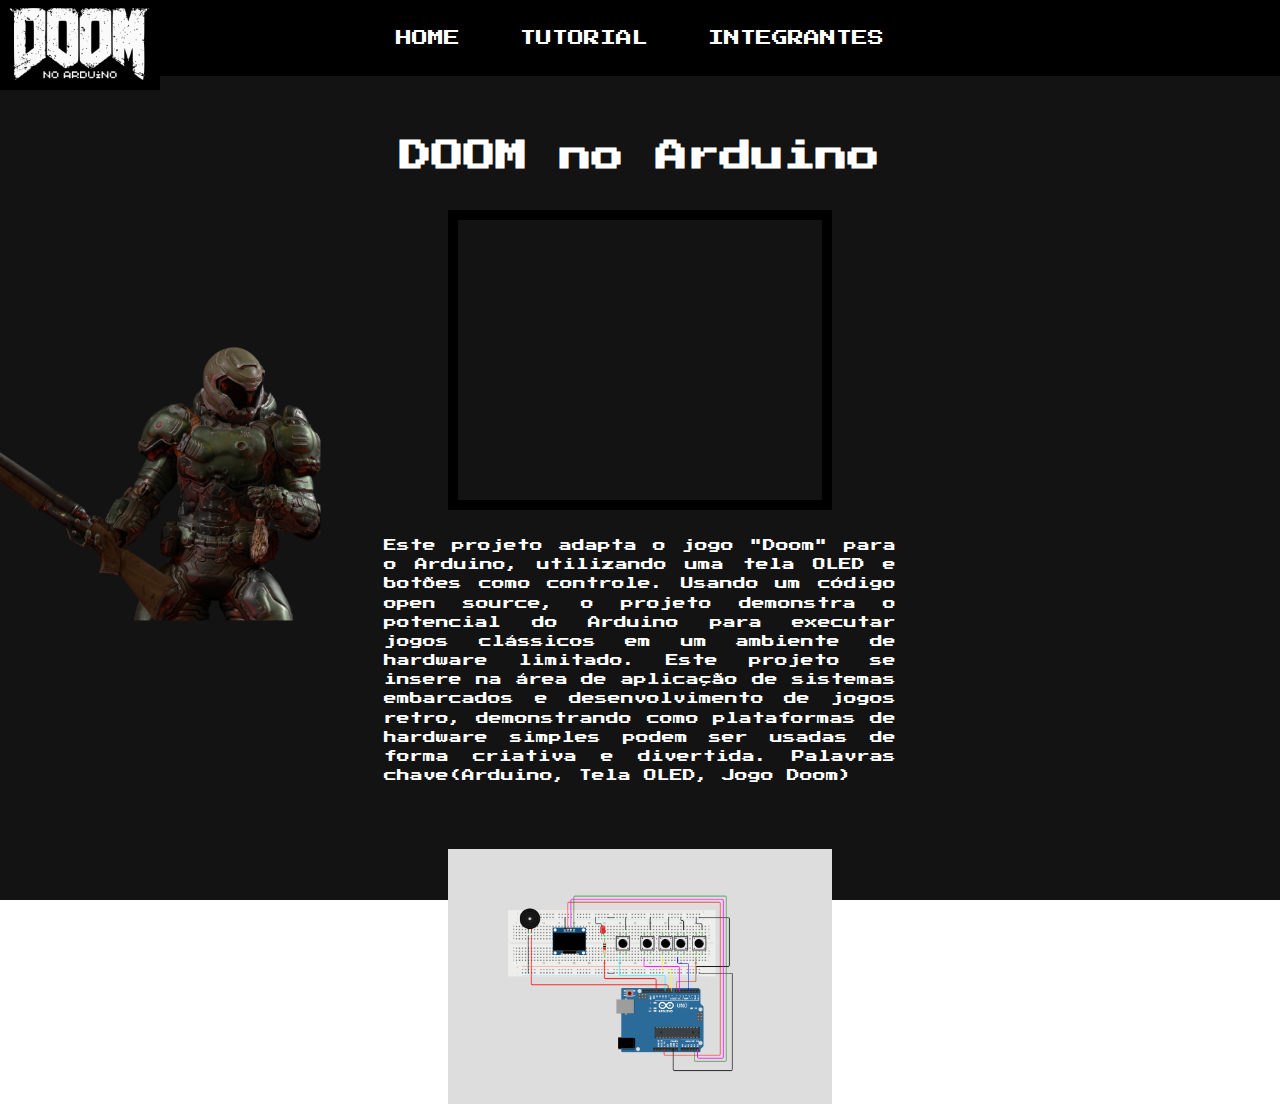
<file: index.html>
<!DOCTYPE html>
<html lang="pt-BR">
<head>
    <meta charset="UTF-8">
    <meta name="viewport" content="width=device-width, initial-scale=1.0">

    <title>Doom</title>
    <style>
        @import url('https://fonts.googleapis.com/css2?family=Bebas+Neue&family=Jacquarda+Bastarda+9&family=Press+Start+2P&family=Protest+Guerrilla&family=Silkscreen:wght@400;700&family=Wendy+One&display=swap');
        </style>
<link rel="stylesheet" href="./style.css">
</head>
<body>
    <header class="indeex">
        <nav>
          <img src="./imagens/DOOM1.jpg" class="img1">
          <a href="./index.html">HOME</a>
          <a href="./tutorial.html">TUTORIAL</a>
          <a href="./integrantes.html">INTEGRANTES</a>
        </nav>
    </header>

    <div class="titulo1">
        <h1 class="titulo1">DOOM no Arduino</h1>
    </div>
        <iframe src="https://www.youtube.com/embed/MuYXhffJzsQ?si=3VmsbAR_R_Vp71Ld" class="video1" frameborder="0" allow="accelerometer; autoplay; clipboard-write; encrypted-media; gyroscope; picture-in-picture; web-share" referrerpolicy="strict-origin-when-cross-origin" allowfullscreen></iframe>
     <div class="texto1">
        <p>Este projeto adapta o jogo "Doom" para o Arduino, utilizando uma tela OLED e botões como controle. Usando um código open source, o projeto demonstra o potencial do Arduino para executar jogos clássicos em um ambiente de hardware limitado. Este projeto se insere na área de aplicação de sistemas embarcados e desenvolvimento de jogos retro, demonstrando como plataformas de hardware simples podem ser usadas de forma criativa e divertida. Palavras chave(Arduino, Tela OLED, Jogo Doom)</p>

     </div>
     <img src="./imagens/arduino modelo 2.png" class="modelo">
</body>
</html>
</file>
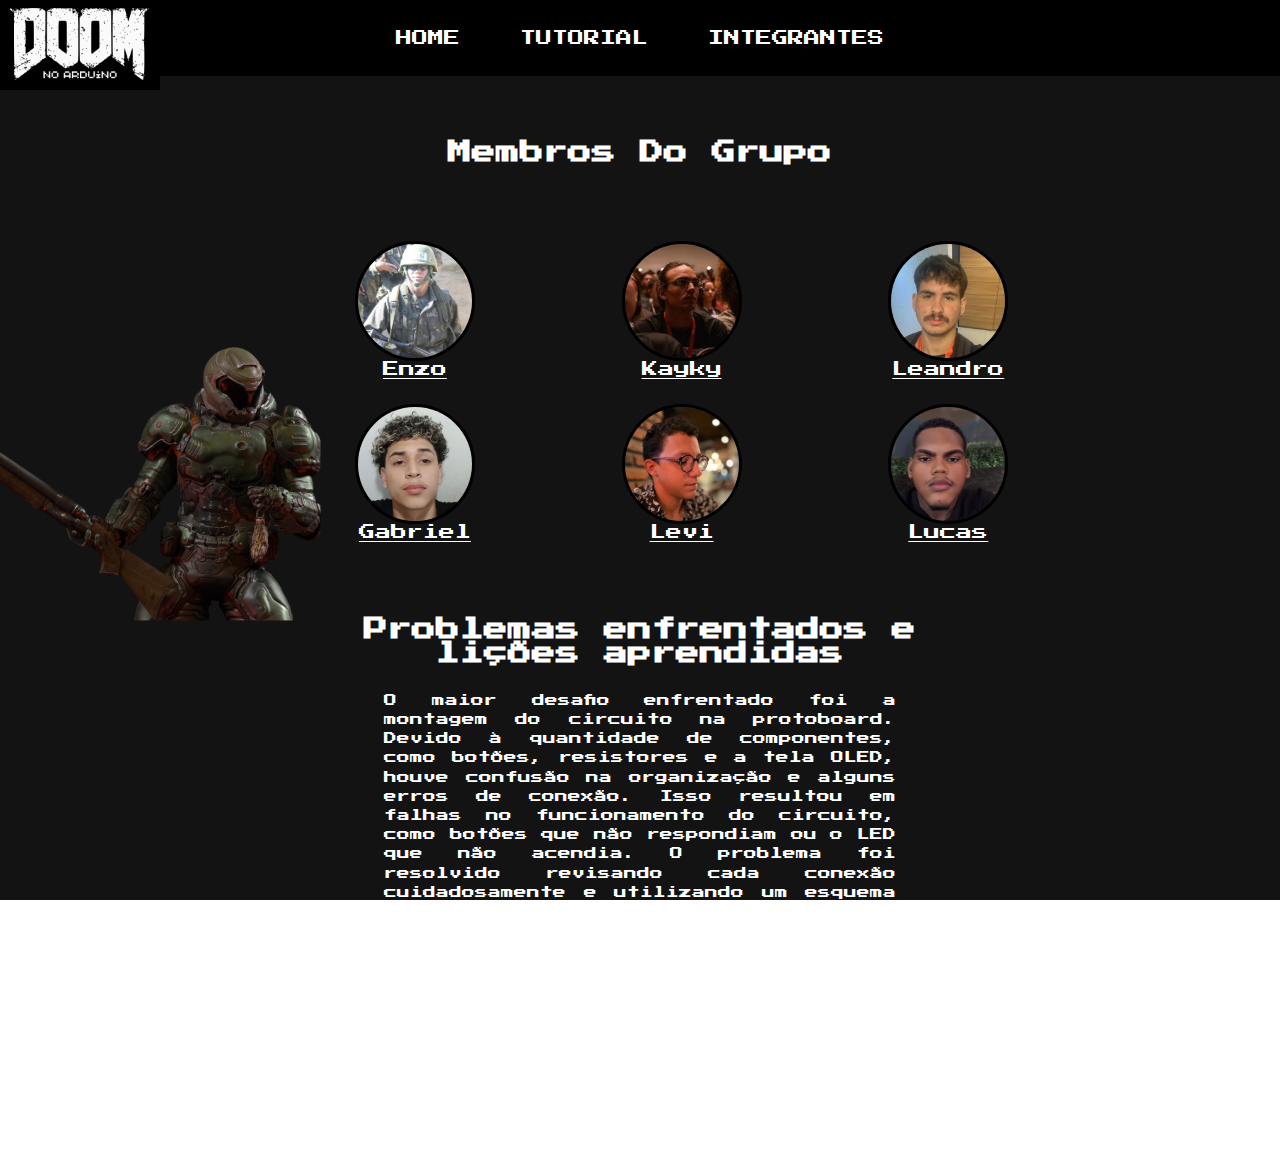
<file: integrantes.html>
<!DOCTYPE html>
<html lang="pt-BR">
<head>
    <meta charset="UTF-8">
    <meta name="viewport" content="width=device-width, initial-scale=1.0">

    <title>Doom</title>
    <style>
        @import url('https://fonts.googleapis.com/css2?family=Bebas+Neue&family=Jacquarda+Bastarda+9&family=Press+Start+2P&family=Protest+Guerrilla&family=Silkscreen:wght@400;700&family=Wendy+One&display=swap');
        </style>
<link rel="stylesheet" href="./style.css">
</head>
<body>
    <header class="indeex">
        <nav>
          <img src="./imagens/DOOM1.jpg" class="img1">
          <a href="./index.html">HOME</a>
          <a href="./tutorial.html">TUTORIAL</a>
          <a href="./integrantes.html">INTEGRANTES</a>
        </nav>
    </header>
<div class="titulo1"><h2>Membros Do Grupo</h2></div>
<div class="container">
    <div class="membro">
        <img src="./imagens/membro1.JPG" alt="Enzo" class="imagemmembros">
        <a href="https://www.linkedin.com/in/enzo-antu%C3%B1a-ferreira-728a232b7/" target="_blank">Enzo</a>
    </div>
    <div class="membro">
        <img src="./imagens/membro2.jpeg" alt="Kayky" class="imagemmembros">
        <a href="https://www.linkedin.com/in/leandro-morais-luz/?utm_source=share&utm_campaign=share_via&utm_content=profile&utm_medium=ios_app" target="_blank">Kayky</a>
    </div>
    <div class="membro">
        <img src="./imagens/membro3.jpeg" alt="Leandro" class="imagemmembros">
        <a href="https://www.linkedin.com/in/kayky-dias-oliveira" target="_blank">Leandro</a>
    </div>
    <div class="membro">
        <img src="./imagens/membro4.jpeg" alt="Gabriel" class="imagemmembros">
        <a href="https://www.linkedin.com/in/gabriel-dev-souza/" target="_blank">Gabriel</a>
    </div>
    <div class="membro">
        <img src="./imagens/membro5.jpeg" alt="Levi" class="imagemmembros">
        <a href="https://www.linkedin.com/in/levi-moraes-5486a4304/?utm_source=share&utm_campaign=share_via&utm_content=profile&utm_medium=ios_app" target="_blank">Levi</a>
    </div>
    <div class="membro">
        <img src="./imagens/membro6.jpeg" alt="Lucas" class="imagemmembros">
        <a href="https://www.linkedin.com/in/lucas-adriano-6742ba2b7/?utm_source=share&utm_campaign=share_via&utm_content=profile&utm_medium=ios_app" target="_blank">Lucas</a>
    </div>
</div>
<div class="titulo1"><h2>Problemas enfrentados e lições aprendidas</h2></div>
    <div class="texto1"><p>O maior desafio enfrentado foi a montagem do circuito na protoboard. Devido à quantidade de componentes, como botões, resistores e a tela OLED, houve confusão na organização e alguns erros de conexão. Isso resultou em falhas no funcionamento do circuito, como botões que não respondiam ou o LED que não acendia. O problema foi resolvido revisando cada conexão cuidadosamente e utilizando um esquema mais claro para organizar os componentes na protoboard. A principal lição aprendida foi a importância de seguir um planejamento detalhado na montagem e de verificar cada conexão passo a passo para evitar retrabalho. Além disso, percebemos como a comunicação entre os membros da equipe é essencial para garantir que todos compreendam o esquema e possam colaborar efetivamente. Essas experiências reforçaram nossa atenção aos detalhes e nosso trabalho em equipe.</p></div>
</body>
</html>
</file>
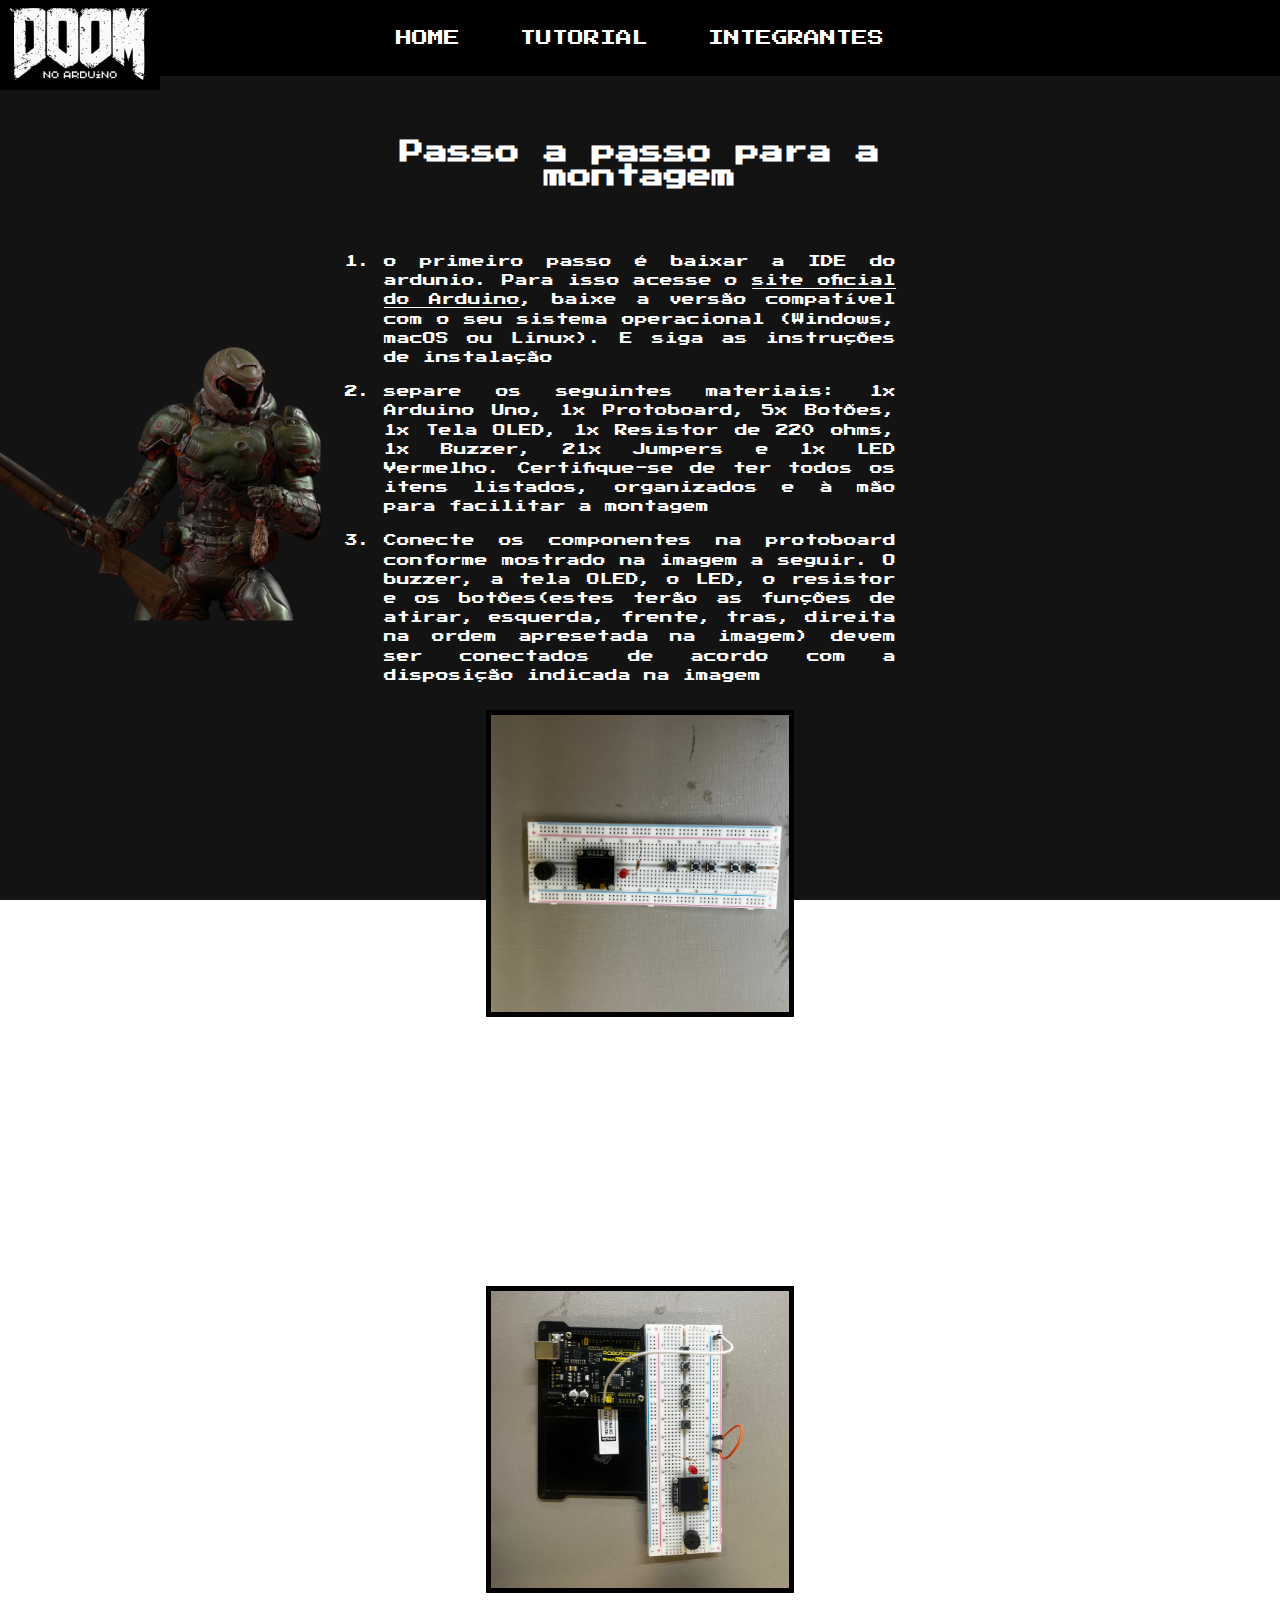
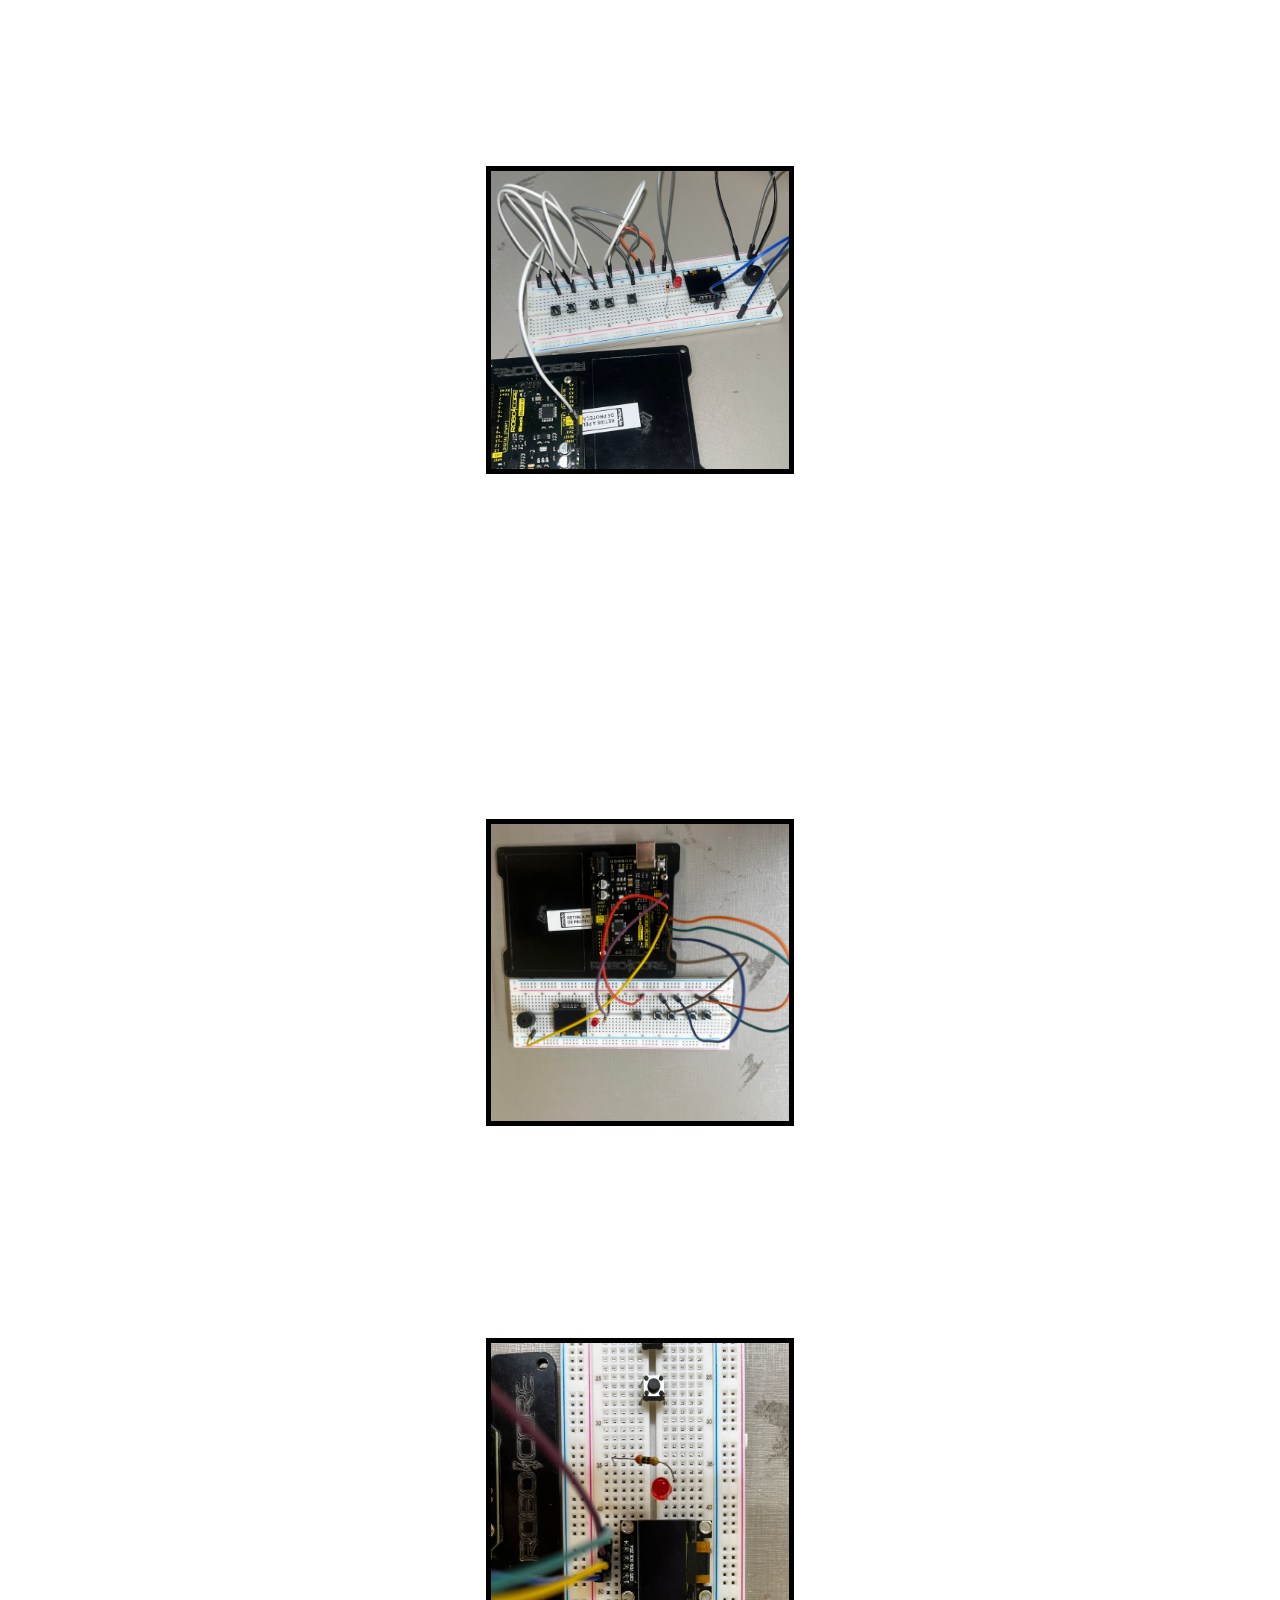
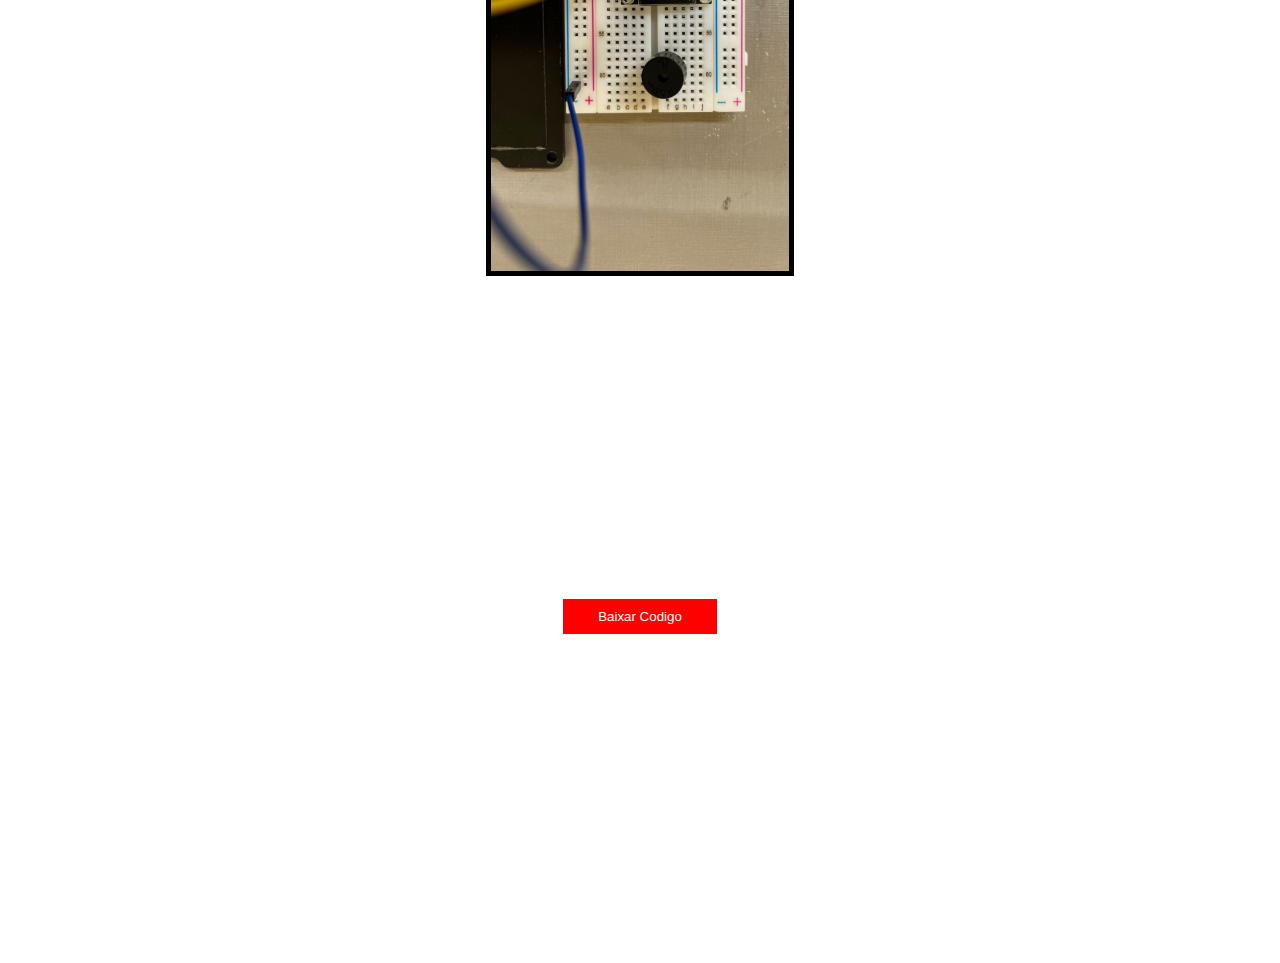
<file: tutorial.html>
<!DOCTYPE html>
<html lang="pt-BR">
<head>
    <meta charset="UTF-8">
    <meta name="viewport" content="width=device-width, initial-scale=1.0">

    <title>Doom</title>
    <style>
        @import url('https://fonts.googleapis.com/css2?family=Bebas+Neue&family=Jacquarda+Bastarda+9&family=Press+Start+2P&family=Protest+Guerrilla&family=Silkscreen:wght@400;700&family=Wendy+One&display=swap');
        </style>
<link rel="stylesheet" href="./style.css">
</head>
<body>
    <header class="indeex">
        <nav>
          <img src="./imagens/DOOM1.jpg" class="img1">
          <a href="./index.html">HOME</a>
          <a href="./tutorial.html">TUTORIAL</a>
          <a href="./integrantes.html">INTEGRANTES</a>
        </nav>
    </header>
<div class="titulo1"><h2>Passo a passo para a montagem</h2></div>
<div class="lista">
    <ol>
        <li>o primeiro passo é baixar a IDE do ardunio. Para isso acesse o <a href="https://www.arduino.cc/en/software" target="_blank">site oficial do Arduino</a>, baixe a versão compatível com o seu sistema operacional (Windows, macOS ou Linux). E siga as instruções de instalação</li>
    
        <li>separe os seguintes materiais: 1x Arduino Uno, 1x Protoboard, 5x Botões, 1x Tela OLED, 1x Resistor de 220 ohms, 1x Buzzer, 21x Jumpers e 1x LED Vermelho. Certifique-se de ter todos os itens listados, organizados e à mão para facilitar a montagem</li>
    
        <li>Conecte os componentes na protoboard conforme mostrado na imagem a seguir. O buzzer, a tela OLED, o LED, o resistor e os botões(estes terão as funções de atirar, esquerda, frente, tras, direita na ordem apresetada na imagem) devem ser conectados de acordo com a disposição indicada na imagem</li>
        <img src="./imagens/tut1.jpeg" class="imagemtut">
        <li>Conecte o pino GND (terra) da sua placa Arduino ao trilho de linha negativa (geralmente marcado com um sinal de menos "-") da sua protoboard. Em seguida, faça a conexão entre os quatro trilhos negativos da protoboard, garantindo que todos compartilhem uma referência comum de terra. Isso é essencial para o funcionamento correto do circuito e para que todos os componentes na protoboard funcionem adequadamente</li>
        <img src="./imagens/tut2.jpeg" class="imagemtut">
        <li>Conecte o terminal negativo de todos os componentes à parte negativa da protoboard, que já está conectada ao pino GND do Arduino. Isso garantirá que todos os componentes compartilhem uma referência comum de terra, permitindo o funcionamento adequado do circuito</li>
        <img src="./imagens/tut3.jpeg" class="imagemtut">
        <li>Agora, conecte os componentes à placa Arduino da seguinte forma: o terminal positivo do LED, que estará conectado a um resistor, deve ser ligado ao pino 13; o terminal positivo do buzzer deve ser conectado ao pino 9; o terminal positivo do botão de atirar deve ser conectado ao pino 10; o terminal positivo do botão de ir para a esquerda deve ser conectado ao pino 6; o terminal positivo do botão de ir para frente deve ser conectado ao pino 8; o terminal positivo do botão de ir para trás deve ser conectado ao pino 3; e o terminal positivo do botão de ir para a direita deve ser conectado ao pino 7</li>
        <img src="./imagens/tut4.jpeg" class="imagemtut">
        <li>Para conectar a tela OLED ao Arduino, faça as seguintes conexões: o pino VDD da tela deve ser conectado ao pino 3,3V do Arduino, o pino SCK deve ser conectado ao pino A5 e o pino SDA deve ser conectado ao pino A4. Essas conexões permitirão que a tela OLED se comunique corretamente com o Arduino e seja alimentada adequadamente.</li>
        <img src="./imagens/tut5.jpeg" class="imagemtut">
        <li>Antes de carregar o código no Arduino, abra a IDE do Arduino e selecione a placa correta. Para isso, vá até o menu Ferramentas > Placa e escolha "Arduino Uno" (ou o modelo correspondente ao seu Arduino). Em seguida, baixe o código do projeto pelo <a href="https://github.com/kaykyDias04/doom-arduino-uno" target="_blank">GitHub</a> ou pelo botão de download disponível. Após o download, conecte o Arduino ao seu computador usando o cabo USB. Carregue o código baixado na IDE do Arduino, clicando no botão de upload. Assim que o código for carregado, ao pressionar o botão de atirar, o jogo começará</li>
    
    </ol>
    <button id="botao">Baixar Codigo</button>
    <iframe src="https://www.youtube.com/embed/I2pslI8NRAw?si=E_FHFam9s7vpxVqd" class="video2" title="YouTube video player" frameborder="0" allow="accelerometer; autoplay; clipboard-write; encrypted-media; gyroscope; picture-in-picture; web-share" referrerpolicy="strict-origin-when-cross-origin" allowfullscreen></iframe>
    
</div>
<script src="./script.js"></script>
</body>
</html>
</file>
<file: style.css>
* {
    box-sizing: border-box;
    margin: 0;
    padding: 0;
  }
  html{
    font-family: "Press Start 2P", system-ui;
    font-weight: 400;
    font-style: normal;
   
  }
  body{
    /* 
Imagem de "PNGimg.com" - https://pngimg.com/image/61023.
Permitida apenas para uso não comercial.
*/
    background-image: url(./imagens/fundo.png);
    background-size: 100%;
    background-attachment: fixed;
  }
nav {
    background-color: #000;
    display: flex;
    justify-content: center;
  
  
  }
  nav a {
    color: #fff;
    text-decoration: none;
    padding: 30px;
    text-transform: uppercase;
  }
  nav a:hover {
    transform: scale(1.2);
    text-shadow: #fff 0 0 40px;
  }
  nav a:active {
    transform: scale(1.5);
  }
  .img1{
    height: 10%;
    width: auto;
    position: absolute;
    left: 0px;
  }
  .video1{
    border: 10px solid #000;
    margin-top: 3%;
    margin-left: 35%;
    margin-right: 35%;
    width:30%;
    height: 300px;
  }
  div.titulo1{
    margin-top: 5%;
    margin-left: 25%;
    width: 50%;
    height: 30%;
    color: #fff;
    font-size: 100%;
    text-align: center;
    
  }

  div.texto1{
    margin-top: 2%;
    margin-left: 30%;
    width: 40%;
    height: 30%;
    color: #fff;
    text-align: justify;
    font-size: 80%;
    line-height: 1.5;
  }
  .lista{
    color: #fff;
    width: 40%;
    margin-left: 30%;
    margin-top: 5%;
    text-align: justify;
    font-size: 80%;
    line-height: 1.5;
  }
  ol li{
    margin-bottom: 15px;
  }
  a{
    color: #fff;
  }
  button {
    margin-top: 5%;
    margin-left: 35%;
    width: 30%;
    padding: 10px 20px;
    font-size: 70%px;
    background-color: red;
    color: white;
    border: none;
    cursor: pointer;
  }
  
  button:hover {
    background-color: rgb(174, 7, 7);
  }
 button:active {
    transform: scale(1.5);
  }
  .modelo{
    width: 30%;
    height: auto;
    margin-left: 35%;
    margin-top: 5%;
  }
  .video2{
    width: 80%;
    height: 300px;
    margin-top: 5%;
    margin-left: 10%;
  }
  .imagemtut{
    width: 60%;
    height: auto;
    margin-left: 20%;
    margin-top: 2%;
    margin-bottom: 2%;
    border: 5px solid #000;
  }
  .container {
    display: grid;
    grid-template-columns: repeat(3, 1fr);
    width: 80%;
    max-width: 800px;
    text-align: center;
    margin-left: 22%;
    margin-top: 5%;
    
}

.membro {
    display: flex;
    flex-direction: column;
    align-items: center;
    padding: 5%;
    
}

.imagemmembros {
    width: 120px;
    height: auto;
    border-radius: 50%;
    object-fit: cover;
    border: 3px solid #000 ;

}
</file>
